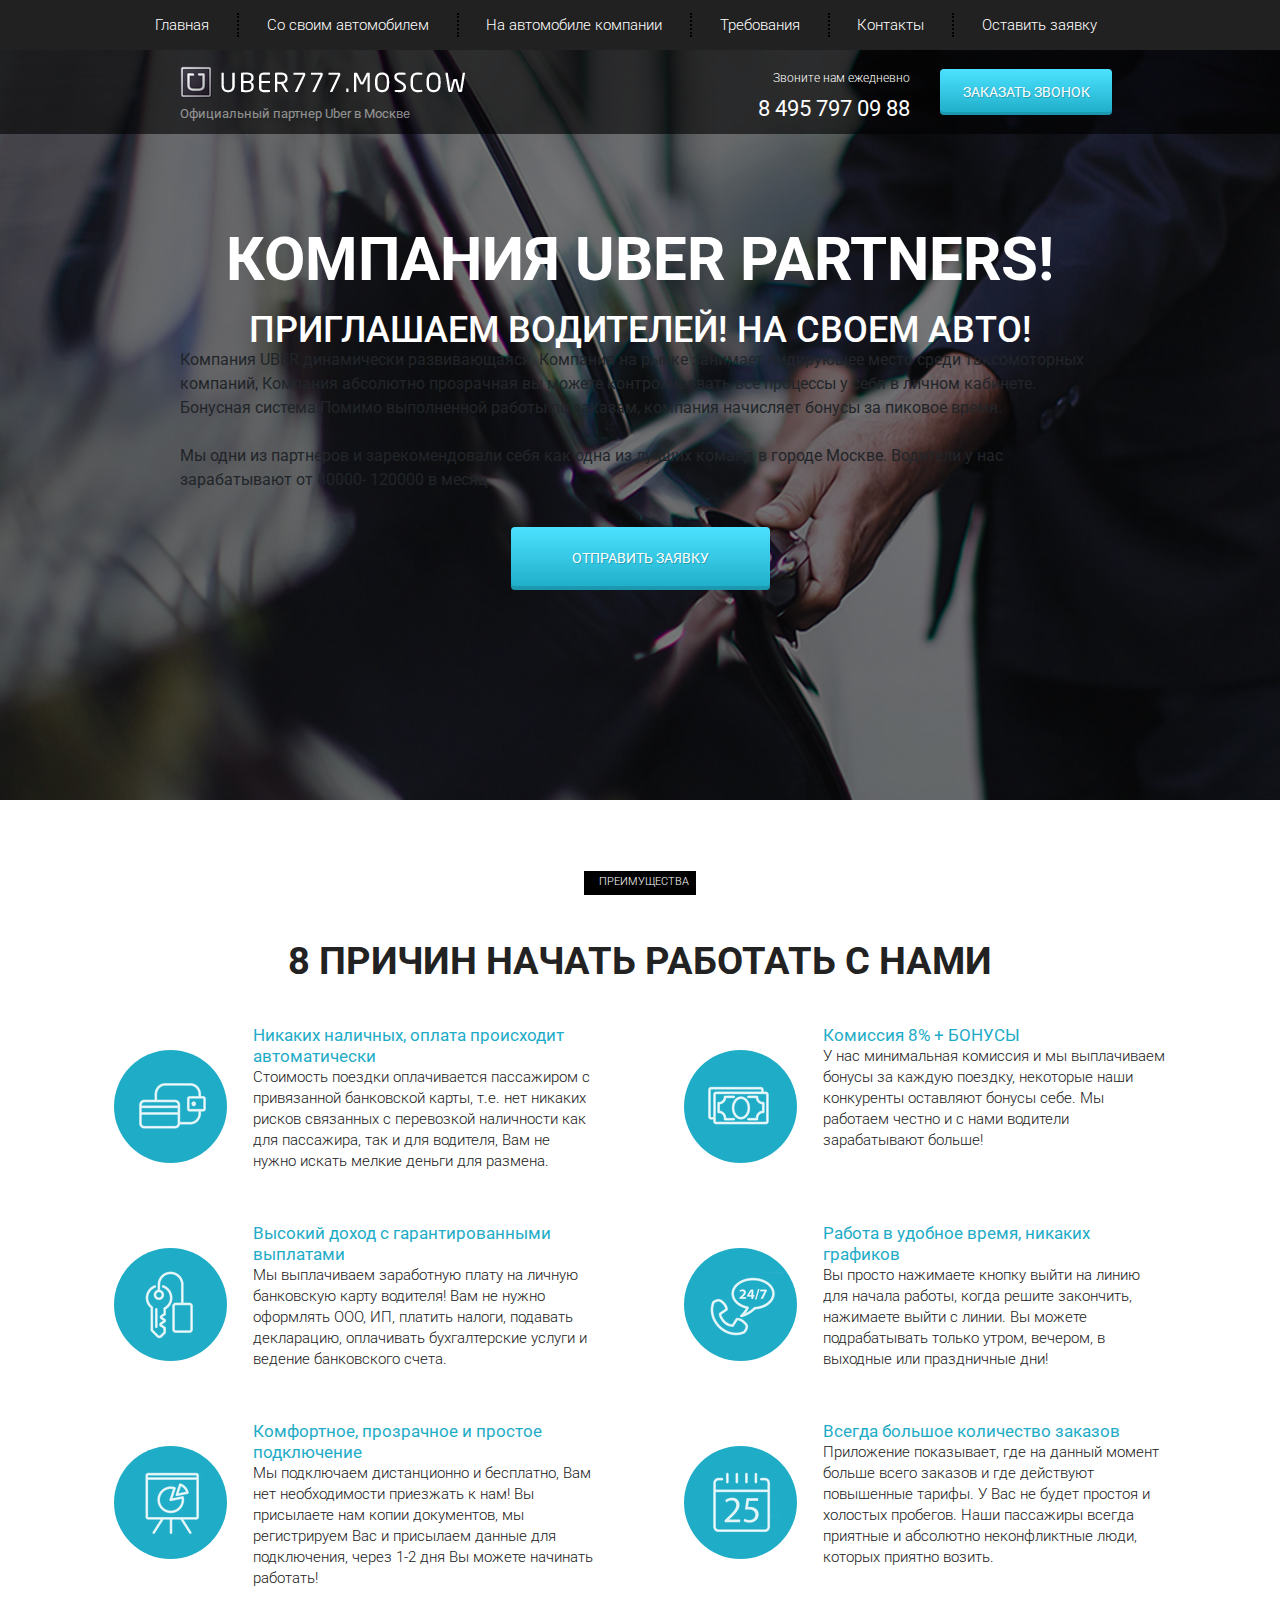
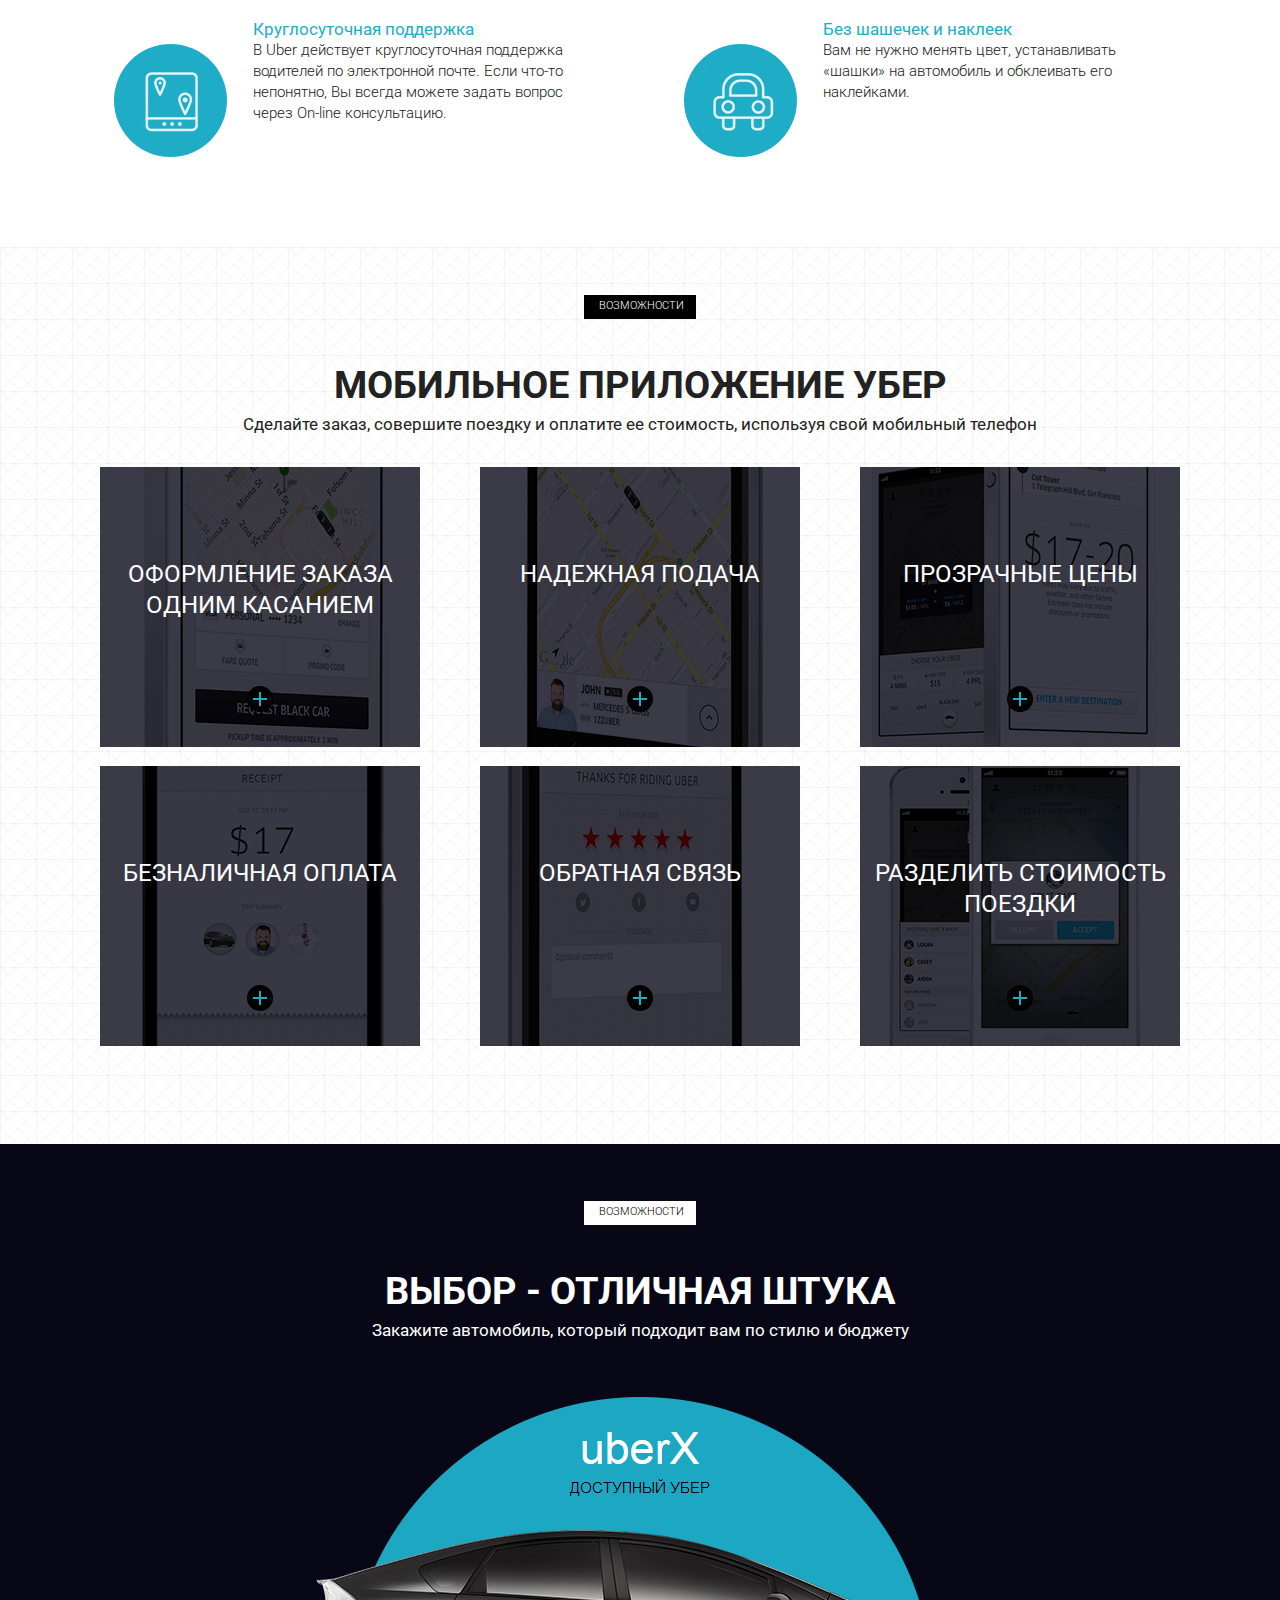
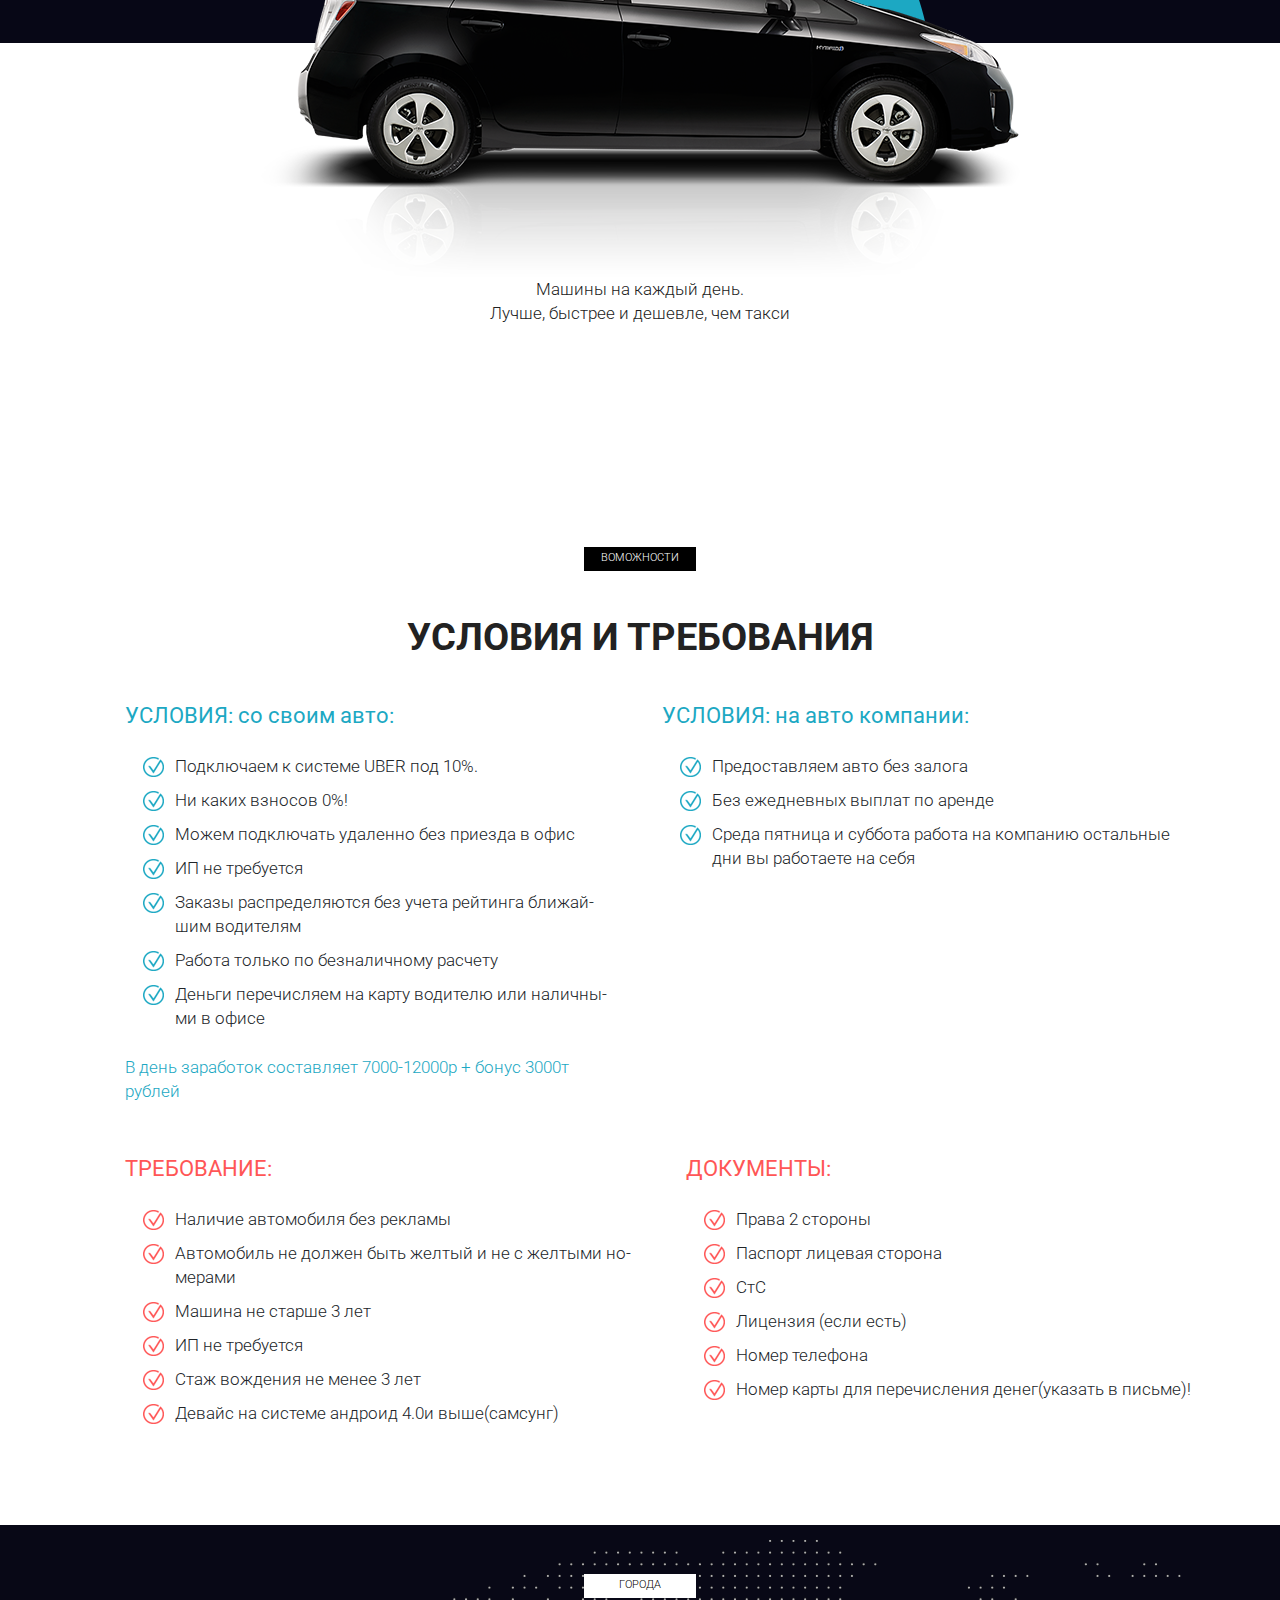
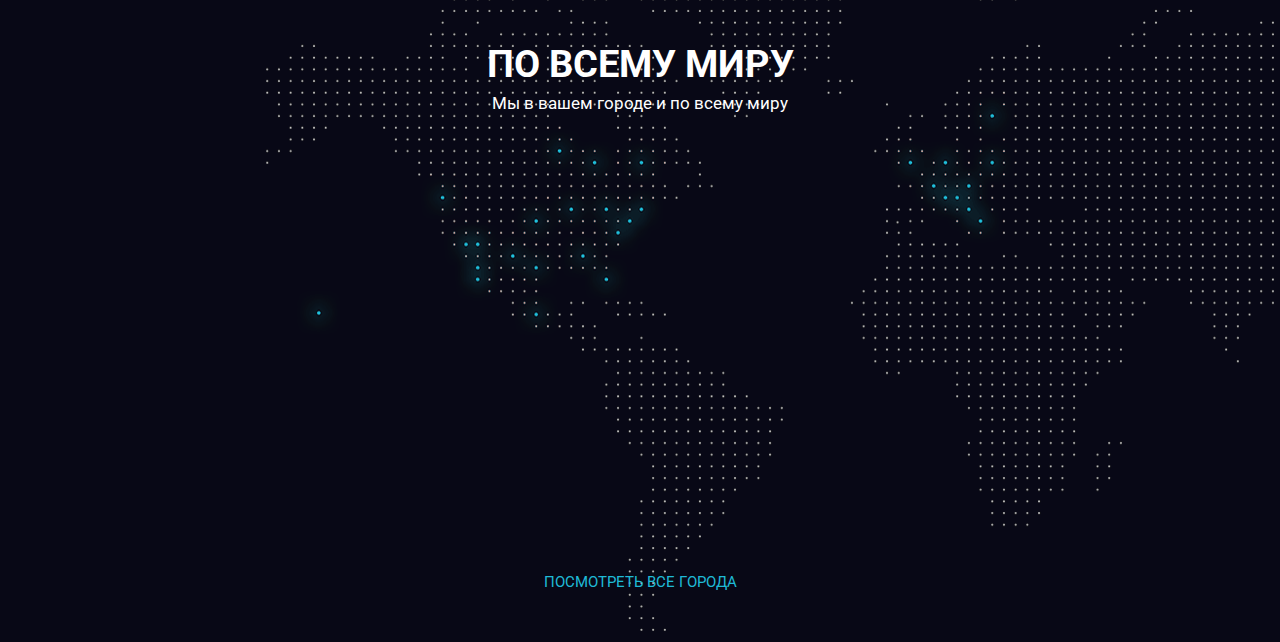
<file: src/index.html>
<!doctype html>
<html lang="ru">
  <head>
    <meta charset="utf-8">
    <meta name="viewport" content="width=device-width, initial-scale=1, shrink-to-fit=no">
    <link rel="stylesheet" href="https://stackpath.bootstrapcdn.com/bootstrap/4.5.2/css/bootstrap.min.css" integrity="sha384-JcKb8q3iqJ61gNV9KGb8thSsNjpSL0n8PARn9HuZOnIxN0hoP+VmmDGMN5t9UJ0Z" crossorigin="anonymous">
    <link href="https://fonts.googleapis.com/css2?family=Roboto:wght@300;400;700&display=swap" rel="stylesheet"> 
    <link rel="stylesheet" href="css/bootstrap-grid.min.css">
    <link rel="stylesheet" href="css/bootstrap-reboot.min.css">
    <link rel="stylesheet" href="css/style.css">
    <title>Doc</title>
  </head>

  <body>
    <header>
      <nav>
        <div class="container">
            <ul class="menu">
              <li class="menu_item"><a href="#" class="menu_link">Главная</a></li>
              <li class="menu_item"><a href="#" class="menu_link">Со своим автомобилем</a></li>
              <li class="menu_item"><a href="#" class="menu_link">На автомобиле компании</a></li>
              <li class="menu_item"><a href="#" class="menu_link">Требования</a></li>
              <li class="menu_item"><a href="#" class="menu_link">Контакты</a></li>
              <li class="menu_item"><a href="#" class="menu_link">Оставить заявку</a></li>
            </ul>
        </div>
      </nav>
      <div class="subheader">
        <div class="container">
          <div class="row">
            <div class="col-md-4 offset-md-1">
              <a href="#" class="subheader_logo"><img src="img/uber777.moscow.png" alt="logo"></a>
              <p class="subheader_official">Официальный партнер Uber в Москве</p>
            </div>
            <div class="col-md-2 offset-md-2">
              <p class="subheader_call">Звоните нам ежедневно</p>
              <a href="tel:84957970988" class="subheader_phone">8 495 797 09 88</a>
            </div>
            <div class="col-md-2">
              <button class="subheader_btn">Заказать звонок</button>
            </div>
          </div>
        </div>
      </div>
    </header>

    <section class="promo">
      <div class="container">
        <div class="row">
          <div class="col-md-10 offset-md-1">
            <h1 class="promo_header">КОМПАНИЯ UBER PARTNERS!</h1>
            <h2 class="promo_subheader">ПРИГЛАШАЕМ ВОДИТЕЛЕЙ! НА СВОЕМ АВТО!</h2>
            <p class="promo_deskr">Компания UBER  динамически развивающаяся. Компания на рынке занимает лидирующее место среди
              таксомоторных компаний, Компания абсолютно прозрачная вы можете контролировать все процессы у себя в личном кабинете. Бонуcная система.Помимо выполненной работы по заказам, компания начисляет бонусы за
              пиковое время.
              <br><br>
              Мы одни из партнеров и зарекомендовали себя как одна из лучших команд в городе Москве.  Водители у нас
              зарабатывают от 80000- 120000 в месяц.</p>
          </div>
          <button class="promo_btn">Отправить заявку</button>
        </div>
      </div>
    </section>

    <section class="reasons">
        <div class="container">
            <p class="label">преимущества</p>
            <p class="title">8 причин начать работать с нами</p>
            <div class="row">
                <div class="col-md-6">
                    <div class="reasons_block">
                        <div class="reasons_round">
                            <img src="./img/reason1.png" alt="reason">
                        </div>
                        <div class="reasons_descr">
                            <p class="reasons_subtitle">Никаких наличных, оплата происходит автоматически</p>
                            <p class="reasons_text">Стоимость поездки оплачивается пассажиром с привязанной банковской карты, т.е. нет никаких рисков связанных с перевозкой наличности как для пассажира, так и для водителя, Вам не нужно искать мелкие деньги для размена.</p>
                        </div>
                    </div>
                </div>
                <div class="col-md-6">
                    <div class="reasons_block">
                        <div class="reasons_round">
                            <img src="./img/reason2.png" alt="reason">
                        </div>
                        <div class="reasons_descr">
                            <p class="reasons_subtitle">Комиссия 8% + БОНУСЫ</p>
                            <p class="reasons_text">У нас минимальная комиссия и мы выплачиваем бонусы за каждую поездку, некоторые наши конкуренты оставляют бонусы себе. Мы работаем честно и с нами водители зарабатывают больше!</p>
                        </div>
                    </div>
                </div>
                <div class="col-md-6">
                    <div class="reasons_block">
                        <div class="reasons_round">
                            <img src="./img/reason3.png" alt="reason">
                        </div>
                        <div class="reasons_descr">
                            <p class="reasons_subtitle">Высокий доход с гарантированными выплатами</p>
                            <p class="reasons_text">Мы выплачиваем заработную плату на личную банковскую карту водителя! Вам не нужно оформлять ООО, ИП, платить налоги, подавать декларацию, оплачивать бухгалтерские услуги и ведение банковского счета.</p>
                        </div>
                    </div>
                </div>
                <div class="col-md-6">
                    <div class="reasons_block">
                        <div class="reasons_round">
                            <img src="./img/reason4.png" alt="reason">
                        </div>
                        <div class="reasons_descr">
                            <p class="reasons_subtitle">Работа в удобное время, никаких графиков</p>
                            <p class="reasons_text">Вы просто нажимаете кнопку выйти на линию для начала работы, когда решите закончить, нажимаете выйти с линии. Вы можете подрабатывать только утром, вечером, в выходные или праздничные дни!</p>
                        </div>
                    </div>
                </div>
                <div class="col-md-6">
                    <div class="reasons_block">
                        <div class="reasons_round">
                            <img src="./img/reason5.png" alt="reason">
                        </div>
                        <div class="reasons_descr">
                            <p class="reasons_subtitle">Комфортное, прозрачное и простое подключение</p>
                            <p class="reasons_text">Мы подключаем дистанционно и бесплатно, Вам нет необходимости приезжать к нам! Вы присылаете нам копии документов, мы регистрируем Вас и присылаем данные для подключения, через 1-2 дня Вы можете начинать работать!</p>
                        </div>
                    </div>
                </div>
                <div class="col-md-6">
                    <div class="reasons_block">
                        <div class="reasons_round">
                            <img src="./img/reason6.png" alt="reason">
                        </div>
                        <div class="reasons_descr">
                            <p class="reasons_subtitle">Всегда большое количество заказов</p>
                            <p class="reasons_text">Приложение показывает, где на данный момент больше всего заказов и где действуют повышенные тарифы. У Вас не будет простоя и холостых пробегов. Наши пассажиры всегда приятные и абсолютно неконфликтные люди, которых приятно возить.</p>
                        </div>
                    </div>
                </div>
                <div class="col-md-6">
                    <div class="reasons_block">
                        <div class="reasons_round">
                            <img src="./img/reason7.png" alt="reason">
                        </div>
                        <div class="reasons_descr">
                            <p class="reasons_subtitle">Круглосуточная поддержка</p>
                            <p class="reasons_text">В Uber действует круглосуточная поддержка водителей по электронной почте. Если что-то непонятно, Вы всегда можете задать вопрос через On-line консультацию.</p>
                        </div>
                    </div>
                </div>
                <div class="col-md-6">
                    <div class="reasons_block">
                        <div class="reasons_round">
                            <img src="./img/reason8.png" alt="reason">
                        </div>
                        <div class="reasons_descr">
                            <p class="reasons_subtitle">Без шашечек и наклеек</p>
                            <p class="reasons_text">Вам не нужно менять цвет, устанавливать «шашки» на автомобиль и обклеивать его наклейками.</p>
                        </div>
                    </div>
                </div>
            </div>
        </div>
    </section>

    <section class="mobile">
        <div class="container">
            <p class="label">возможности</p>
            <p class="title">мобильное приложение убер</p>
            <p class="subtitle">Сделайте заказ, совершите поездку и оплатите ее стоимость, используя свой мобильный телефон</p>
            
            <div class="row">
                <div class="col-md-4">
                    <div class="mobile_item mobile_item_1">
                        <p class="mobile_item_subtitle">Оформление заказа одним касанием</p>
                        <div class="mobile_item_plus"></div>
                    </div>
                </div>
                <div class="col-md-4">
                    <div class="mobile_item mobile_item_2">
                        <p class="mobile_item_subtitle">Надежная подача</p>
                        <div class="mobile_item_plus"></div>
                    </div>
                </div>
                <div class="col-md-4">
                    <div class="mobile_item mobile_item_3">
                        <p class="mobile_item_subtitle">Прозрачные цены</p>
                        <div class="mobile_item_plus"></div>
                    </div>
                </div>
                <div class="col-md-4">
                    <div class="mobile_item mobile_item_4">
                        <p class="mobile_item_subtitle">Безналичная оплата</p>
                        <div class="mobile_item_plus"></div>
                    </div>
                </div>
                <div class="col-md-4">
                    <div class="mobile_item mobile_item_5">
                        <p class="mobile_item_subtitle">Обратная связь</p>
                        <div class="mobile_item_plus"></div>
                    </div>
                </div>
                <div class="col-md-4">
                    <div class="mobile_item mobile_item_6">
                        <p class="mobile_item_subtitle">Разделить стоимость поездки</p>
                        <div class="mobile_item_plus"></div>
                    </div>
                </div>
            </div>
        </div>
    </section>

    <section class="choice">
        <div class="container">
            <div class="black"></div>
            <p class="label label_white">Возможности</p>
            <p class="title title_white">Выбор - отличная штука</p>
            <p class="subtitle subtitle_white">Закажите автомобиль, который подходит вам по стилю и бюджету</p>
            <img class="choice_img" src="./img/car.png" alt="car">
            <p class="choice_descr">Машины на каждый день.<br>Лучше, быстрее и дешевле, чем такси</p>
        </div>
    </section>

    <section class="require">
        <div class="container">
            <div class="label">Воможности</div>
            <div class="title">Условия и требования</div>
            <div class="row">
                <div class="col-mb-6">
                    <div class="require_block">
                        <p class="require_title">УСЛОВИЯ: со своим авто:</p>
                        <ul class="require_list">
                            <li>Подключаем к системе UBER  под 10%.</li>
                            <li>Ни каких взносов  0%!</li>
                            <li>Можем подключать удаленно без приезда в офис</li>
                            <li>ИП не требуется</li>
                            <li>Заказы распределяются без учета рейтинга ближай-<br>шим водителям</li>
                            <li>Работа только по безналичному расчету</li>
                            <li>Деньги перечисляем на карту водителю или наличны-<br>ми в офисе</li>
                        </ul>
                        <p class="require_descr">В день заработок составляет 7000-12000р + бонус 3000т<br>рублей</p>
                    </div>
                </div>
                <div class="col-mb-6">
                    <div class="require_block">
                        <p class="require_title">УСЛОВИЯ: на авто компании:</p>
                        <ul class="require_list">
                            <li>Предоставляем авто без залога</li>
                            <li>Без ежедневных выплат по аренде</li>
                            <li>Среда пятница и суббота работа на компанию остальные<br>дни вы работаете на себя</li>
                    </div>
                </div>
                <div class="col-mb-6">
                    <div class="require_block require_block_nmb pink">
                        <p class="require_title">ТРЕБОВАНИЕ:</p>
                        <ul class="require_list">
                            <li>Наличие автомобиля без рекламы</li>
                            <li>Автомобиль не должен быть желтый и не с желтыми но-<br>мерами</li>
                            <li>Машина не старше 3 лет</li>
                            <li>ИП не требуется</li>
                            <li>Стаж вождения не менее 3 лет</li>
                            <li>Девайс на системе андроид 4.0и выше(самсунг)</li>
                        </ul>
                    </div>
                </div>
                <div class="col-mb-6">
                    <div class="require_block require_block_nmb pink">
                        <p class="require_title">ДОКУМЕНТЫ:</p>
                        <ul class="require_list">
                            <li>Права 2 стороны</li>
                            <li>Паспорт лицевая сторона</li>
                            <li>СтС</li>
                            <li>Лицензия (если есть)</li>
                            <li>Номер телефона</li>
                            <li>Номер карты для перечисления денег(указать в письме)!</li>
                        </ul>
                    </div>
                </div>
            </div>
        </div>
    </section>

    <section class="world">
        <div class="container">
            <p class="label label_white">Города</p>
            <p class="title title_white">По всему миру</p>
            <p class="subtitle subtitle_white">Мы в вашем городе и по всему миру</p>
            <a class="world_link" href="#">Посмотреть все города</a>
        </div>
    </section>
  </body>
</html>
</file>
<file: src/css/style.css>
* {
  font-family: "Roboto", sans-serif;
}

header {
  position: relative;
}

nav {
  position: fixed;
  height: 50px;
  background-color: #212121;
  top: 0;
  width: 100%;
  z-index: 1;
}

.menu {
  display: -webkit-box;
  display: -ms-flexbox;
  display: flex;
  -webkit-box-pack: justify;
      -ms-flex-pack: justify;
          justify-content: space-between;
  padding: 13px 70px;
  margin: 0;
  list-style-type: none;
}

.menu_link {
  font-size: 15px;
  font-weight: 300;
  color: #ffffff;
}

.menu_link:hover {
  text-decoration: none;
  color: #1eacc7;
}

.menu_item {
  border-right: 2px dotted black;
  padding-right: 28px;
}

.menu_item:last-child {
  border-right: none;
}

.subheader {
  position: absolute;
  width: 100%;
  height: 84px;
  background-color: rgba(0, 0, 0, 0.6);
  top: 50px;
}

.subheader_logo {
  display: block;
  max-width: 100%;
  margin-top: 16px;
}

.subheader_official {
  font-size: 13px;
  font-weight: 400;
  color: #ffffff;
  opacity: 0.5;
  margin-top: 6px;
}

.subheader_call {
  font-size: 12px;
  font-weight: 300;
  text-align: right;
  color: #ffffff;
  margin-top: 19px;
}

.subheader_phone {
  display: block;
  font-size: 22px;
  font-weight: 400;
  text-transform: uppercase;
  text-align: right;
  color: #ffffff;
  margin-top: 8px;
  line-height: 12px;
}

.subheader_btn {
  width: 172px;
  height: 46px;
  -webkit-box-shadow: inset 0 -3px rgba(0, 0, 0, 0.12);
          box-shadow: inset 0 -3px rgba(0, 0, 0, 0.12);
  border: none;
  border-radius: 4px;
  background-image: -webkit-gradient(linear, left bottom, left top, from(#1eacc7), to(#4ce2ff));
  background-image: linear-gradient(to top, #1eacc7 0%, #4ce2ff 100%);
  text-shadow: 1px 1px rgba(0, 0, 0, 0.21);
  color: #ffffff;
  font-size: 14px;
  font-weight: 400;
  text-transform: uppercase;
  margin-top: 19px;
}

.subheader_btn:hover {
  background-image: none;
  background-color: #1eacc7;
}

.hamburger {
  display: none;
}

.promo {
  min-height: 800px;
  background: url("../img/main-bg.jpg") center center/cover no-repeat;
  padding: 150px 0 135px 0;
}

.promo_header {
  color: #ffffff;
  font-size: 60px;
  font-weight: 700;
  text-align: center;
  line-height: 60px;
  text-transform: uppercase;
  margin-bottom: 0;
  margin-top: 80px;
}

.promo_subheader {
  color: #ffffff;
  font-size: 36px;
  line-height: 36px;
  text-align: center;
  text-transform: uppercase;
  margin-top: 22px;
  margin-bottom: 0;
}

.promo_descr {
  color: #ffffff;
  font-size: 18px;
  font-weight: 400;
  text-align: center;
  line-height: 24px;
  margin-top: 23px;
  margin-bottom: 118px;
}

.promo_btn {
  margin: 0 auto;
  width: 259px;
  height: 63px;
  -webkit-box-shadow: inset 0 -4px 0 rgba(0, 0, 0, 0.12);
          box-shadow: inset 0 -4px 0 rgba(0, 0, 0, 0.12);
  border: none;
  border-radius: 4px;
  background-image: -webkit-gradient(linear, left bottom, left top, from(#1eacc7), to(#4ce2ff));
  background-image: linear-gradient(to top, #1eacc7 0%, #4ce2ff 100%);
  text-shadow: 1px 1px rgba(0, 0, 0, 0.21);
  color: #ffffff;
  font-size: 14px;
  font-weight: 400;
  text-transform: uppercase;
  margin-top: 19px;
}

.promo_btn:hover {
  background-image: none;
  background-color: #1eacc7;
}

.label {
  font-size: 11px;
  font-weight: 300;
  height: 24px;
  width: 112px;
  text-transform: uppercase;
  background-color: black;
  color: white;
  padding: 3px 15px 3px 15px;
  margin: 0 auto;
  text-align: center;
}

.label_white {
  background-color: #fff;
  color: #000;
}

.title {
  font-size: 38px;
  font-weight: 700;
  color: #222222;
  text-align: center;
  text-transform: uppercase;
  margin-top: 38px;
  margin-bottom: 0;
}

.title_white {
  color: #ffffff;
}

.subtitle {
  font-size: 17px;
  line-height: 21px;
  color: #222222;
  text-align: center;
}

.subtitle_white {
  color: #ffffff;
}

.icons {
  position: relative;
  top: 25px;
  left: 15px;
}

.reasons {
  padding: 71px 0 65px 0;
}

.reasons_block {
  display: -webkit-box;
  display: -ms-flexbox;
  display: flex;
  -webkit-box-pack: center;
      -ms-flex-pack: center;
          justify-content: center;
  -webkit-box-align: center;
      -ms-flex-align: center;
          align-items: center;
  margin-top: 35px;
}

.reasons_round {
  display: -webkit-box;
  display: -ms-flexbox;
  display: flex;
  -webkit-box-pack: center;
      -ms-flex-pack: center;
          justify-content: center;
  -webkit-box-align: center;
      -ms-flex-align: center;
          align-items: center;
  margin-right: 26px;
  width: 113px;
  height: 113px;
  background-color: #1eacc7;
  border-radius: 100%;
}

.reasons_descr {
  width: 343px;
  height: 163px;
}

.reasons_subtitle {
  font-size: 17px;
  line-height: 21px;
  font-weight: 400;
  color: #1eacc7;
  margin: 0;
}

.reasons_text {
  font-size: 15px;
  line-height: 21px;
  font-weight: 300;
  color: #202020;
}

.mobile {
  min-height: 864px;
  padding: 48px 0 79px 0;
  background-image: url("../img/mobile.png");
}

.mobile .row {
  margin-top: 32px;
}

.mobile_item {
  position: relative;
  width: 320px;
  height: 280px;
  margin: 0 auto;
  margin-bottom: 19px;
  padding-top: 92px;
}

.mobile_item_1 {
  background-image: url("../img/mobille_item1.png");
}

.mobile_item_2 {
  background-image: url("../img/mobille_item2.png");
}

.mobile_item_3 {
  background-image: url("../img/mobille_item3.png");
}

.mobile_item_4 {
  background-image: url("../img/mobille_item4.png");
}

.mobile_item_5 {
  background-image: url("../img/mobille_item5.png");
}

.mobile_item_6 {
  background-image: url("../img/mobille_item6.png");
}

.mobile_item_subtitle {
  font-size: 24px;
  font-weight: 400;
  line-height: 31px;
  color: #ffffff;
  text-transform: uppercase;
  text-align: center;
}

.mobile_item_plus {
  display: -webkit-box;
  display: -ms-flexbox;
  display: flex;
  -webkit-box-pack: center;
      -ms-flex-pack: center;
          justify-content: center;
  -webkit-box-align: center;
      -ms-flex-align: center;
          align-items: center;
  position: absolute;
  bottom: 35px;
  left: 50%;
  -webkit-transform: translateX(-50%);
          transform: translateX(-50%);
  width: 26px;
  height: 26px;
  background-color: #000000;
  margin: 0 auto;
  border-radius: 100%;
  padding: 6px;
}

.mobile_item_plus::before {
  content: '';
  display: block;
  width: 14px;
  height: 2px;
  background-color: #1eacc7;
}

.mobile_item_plus::after {
  content: '';
  position: absolute;
  left: 50%;
  -webkit-transform: translateX(-50%);
          transform: translateX(-50%);
  display: block;
  width: 2px;
  height: 14px;
  background-color: #1eacc7;
  -webkit-transition: 0.3s;
  transition: 0.3s;
}

.mobile_item_plus:hover::before, .mobile_item_plus:hover::after {
  background-color: #ff5656;
}

.choice {
  position: relative;
  min-height: 895px;
  padding: 57px 0 138px 0;
}

.choice_img {
  position: relative;
  display: block;
  margin: 56px auto 0 auto;
  z-index: -1;
}

.choice_descr {
  font-size: 17px;
  font-weight: 300;
  line-height: 24px;
  color: #222222;
  text-align: center;
}

.choice .black {
  position: absolute;
  top: 0;
  left: 0;
  height: 499px;
  width: 100%;
  background-color: #070716;
  z-index: -1;
}

.require {
  padding: 68px 0 84px 0;
}

.require_block {
  margin: 33px 0 0 55px;
}

.require_block_nmb {
  margin-bottom: 0;
}

.require_title {
  font-size: 22px;
  font-weight: 400;
  color: #1ca8c3;
}

.require_list {
  list-style: none;
  padding-left: 50px;
  margin-top: 22px;
}

.require_list li {
  position: relative;
  font-size: 17px;
  font-weight: 300;
  line-height: 24px;
  margin-bottom: 10px;
}

.require_list li:before {
  content: '';
  position: absolute;
  display: block;
  left: -32px;
  top: 3px;
  width: 21px;
  height: 20px;
  background: url("../img/check_blue.svg") center center/cover no-repeat;
}

.require_descr {
  margin-top: 25px;
  font-size: 17px;
  font-weight: 300;
  line-height: 24px;
  color: #1ca8c3;
}

.require .pink .require_title {
  color: #ff5656;
}

.require .pink .require_list li::before {
  background: url("../img/check_pink.svg") center center/cover no-repeat;
}

.world {
  position: relative;
  background-image: url("../img/world.png");
  min-height: 717px;
  padding: 49px 0;
}

.world_link {
  position: absolute;
  left: 50%;
  -webkit-transform: translateX(-50%);
          transform: translateX(-50%);
  bottom: 49px;
  text-align: center;
  font-size: 15px;
  text-transform: uppercase;
  text-decoration: none;
  color: #1fbad6;
}

.world_link:hover {
  text-decoration: none;
  color: #fff;
}

footer {
  display: -webkit-box;
  display: -ms-flexbox;
  display: flex;
  -webkit-box-pack: justify;
      -ms-flex-pack: justify;
          justify-content: space-between;
  padding: 14px 23px 39px 23px;
}

.footer_social {
  width: 160px;
  display: -webkit-box;
  display: -ms-flexbox;
  display: flex;
  -webkit-box-pack: justify;
      -ms-flex-pack: justify;
          justify-content: space-between;
  margin-top: 35px;
}

.footer_social_item {
  display: -webkit-box;
  display: -ms-flexbox;
  display: flex;
  -webkit-box-pack: center;
      -ms-flex-pack: center;
          justify-content: center;
  -webkit-box-align: center;
      -ms-flex-align: center;
          align-items: center;
  width: 33px;
  height: 33px;
  background-color: #070716;
  border-radius: 100%;
}

.footer_social_item i {
  color: #fff;
}

.footer_links {
  width: 390px;
  margin-left: 110px;
}

.footer_links_main {
  display: -webkit-box;
  display: -ms-flexbox;
  display: flex;
  -webkit-box-pack: justify;
      -ms-flex-pack: justify;
          justify-content: space-between;
  margin-top: 29px;
  margin-bottom: 17px;
}

.footer_links_main a {
  font-size: 15px;
  text-transform: uppercase;
  color: #070716;
}

.footer_links_others {
  display: -webkit-box;
  display: -ms-flexbox;
  display: flex;
  -webkit-box-pack: justify;
      -ms-flex-pack: justify;
          justify-content: space-between;
  margin-bottom: 21px;
}

.footer_links_others a {
  font-size: 11px;
  text-transform: uppercase;
  color: #999;
}

.footer_links_lang {
  display: block;
  font-size: 11px;
  text-align: center;
  text-transform: uppercase;
  margin: 0 auto;
}

.footer_downloads {
  margin-top: 29px;
}

.xs-visible {
  display: none;
}

@media (max-width: 1200px) {
  .menu_item {
    padding-right: 20px;
  }
  .menu_link {
    font-size: 12px;
  }
  .promo_header {
    font-size: 50px;
  }
  .reasons_block {
    -webkit-box-align: start;
        -ms-flex-align: start;
            align-items: flex-start;
  }
  .reasons_descr {
    width: 300px;
  }
}

@media (max-width: 991px) {
  .menu_item {
    padding-right: 8px;
  }
  .menu_link {
    font-size: 10px;
  }
  .subheader_logo {
    width: 100%;
  }
  .subheader_official {
    font-size: 11px;
  }
  .subheader_phone {
    font-size: 18px;
  }
  .subheader_btn {
    margin-top: 21px;
    height: 40px;
    width: 100%;
  }
  .promo_header {
    font-size: 40px;
  }
  .promo_subheader {
    font-size: 30px;
  }
  .reasons_block {
    -webkit-box-align: center;
        -ms-flex-align: center;
            align-items: center;
    -webkit-box-orient: vertical;
    -webkit-box-direction: normal;
        -ms-flex-direction: column;
            flex-direction: column;
  }
  .reasons_round {
    margin-right: 0;
  }
  .reasons_descr {
    width: 300px;
    margin-top: 20px;
  }
}

@media (max-width: 767px) {
  .menu {
    position: fixed;
    -webkit-box-orient: vertical;
    -webkit-box-direction: normal;
        -ms-flex-direction: column;
            flex-direction: column;
    -webkit-box-pack: center;
        -ms-flex-pack: center;
            justify-content: center;
    -webkit-box-align: center;
        -ms-flex-align: center;
            align-items: center;
    top: 0;
    left: -100%;
    width: 50%;
    height: 100vh;
    padding: 20px 15px;
    background-color: rgba(0, 0, 0, 0.8);
    -webkit-transition: 0.6s all;
    transition: 0.6s all;
  }
  .menu_active {
    left: 0;
  }
  .menu_item {
    padding-right: 0;
    border: none;
    margin: 10px 0;
  }
  .menu_link {
    font-size: 20px;
  }
  .hamburger {
    display: block;
    position: absolute;
    right: 10px;
    top: 50%;
    -webkit-transform: translateY(-50%);
            transform: translateY(-50%);
    width: 26px;
    height: 12px;
  }
  .hamburger span {
    display: block;
    height: 2px;
    width: 100%;
    background-color: white;
    margin-bottom: 2px;
    -webkit-transition: 0.5s all;
    transition: 0.5s all;
  }
  .hamburger_active span {
    margin-bottom: -2px;
  }
  .hamburger_active span:nth-child(1) {
    -webkit-transform: translateY(3px) rotate(-45deg);
            transform: translateY(3px) rotate(-45deg);
  }
  .hamburger_active span:nth-child(2) {
    display: none;
  }
  .hamburger_active span:nth-child(3) {
    -webkit-transform: translateY(3px) rotate(45deg);
            transform: translateY(3px) rotate(45deg);
  }
  .xs-hidden {
    display: none;
  }
  .xs-visible {
    display: block;
  }
  .subheader_phone {
    display: block;
    color: white;
    font-size: 16px;
    font-weight: 400;
    text-transform: uppercase;
    margin-top: 10px;
  }
  .subheader_btn {
    display: block;
    width: 160px;
    height: 40px;
    margin-top: 10px;
    float: right;
  }
}

@media (max-width: 575px) {
  nav {
    height: 30px;
  }
  header {
    height: 30px;
  }
  .subheader {
    height: 60px;
    top: 30px;
  }
  .subheader_official {
    display: none;
  }
  .subheader_logo {
    margin-top: 18px;
  }
  .subheader_logo img {
    width: 140px;
  }
  .subheader_phone {
    display: block;
    font-size: 12px;
    font-weight: 400;
    text-transform: uppercase;
    margin-top: 10px;
  }
  .subheader_btn {
    font-size: 10px;
    width: 110px;
    height: 22px;
    margin-top: 6px;
  }
  .promo {
    min-height: 400px;
    padding: 93px 0 35px 0;
  }
  .promo_descr {
    display: none;
  }
  .promo_header {
    font-size: 30px;
    padding: 0 24px;
    line-height: 35px;
  }
  .promo_subheader {
    font-size: 20px;
    margin-top: 33px;
    padding: 0 10px;
    line-height: 30px;
  }
  .promo_btn {
    width: 210px;
    height: 50px;
    margin-top: 72px;
  }
  .menu {
    width: 85%;
  }
  .reasons {
    padding: 22px 0 36px 0;
  }
  .reasons_block {
    margin-top: 26px;
  }
  .reasons_round {
    width: 100px;
    height: 100px;
  }
  .reasons_descr {
    width: 100%;
  }
  .reasons_subtitle {
    font-size: 16px;
  }
  .title {
    font-size: 16px;
    margin-top: 15px;
    line-height: 16px;
  }
}
/*# sourceMappingURL=style.css.map */
</file>
